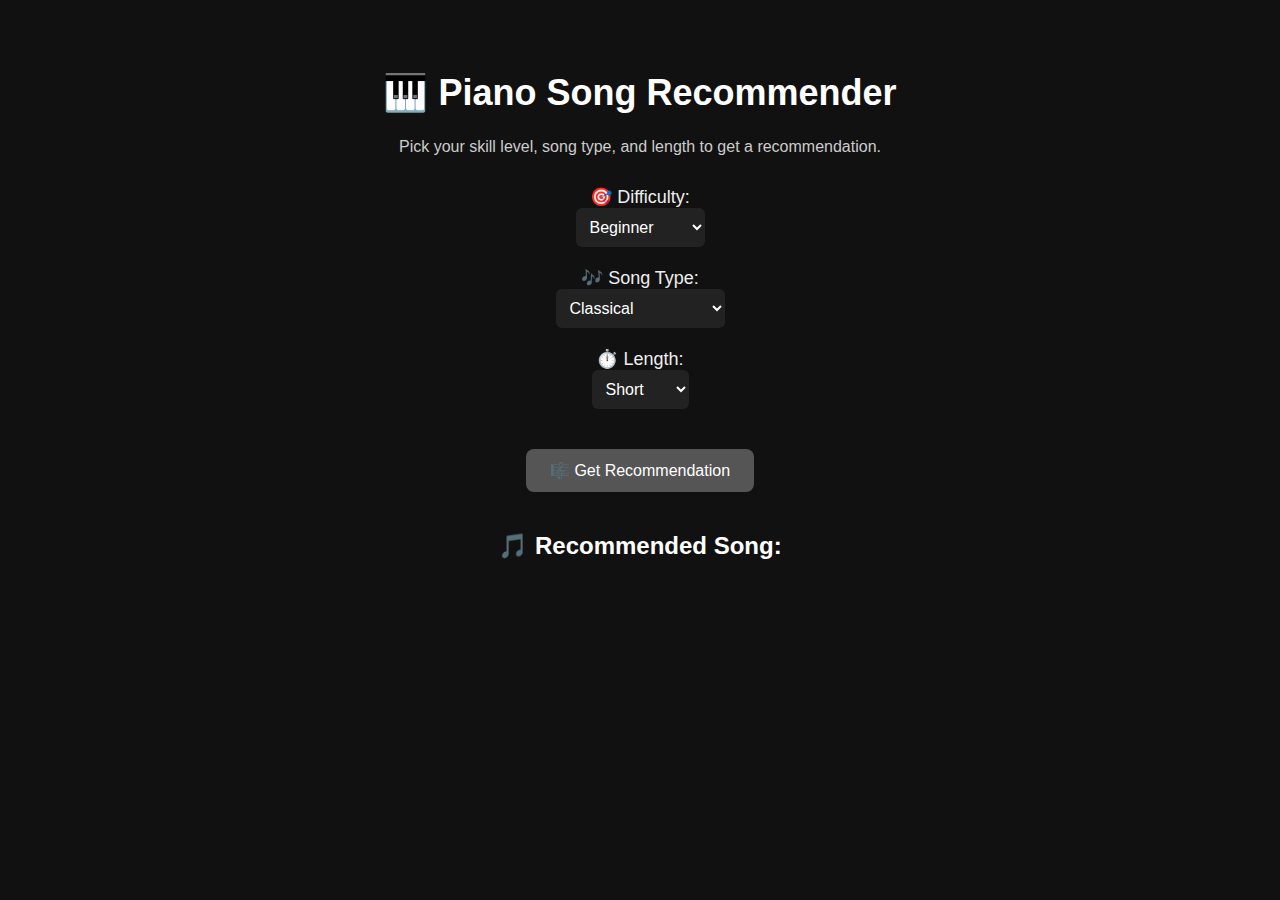
<file: webapp.html>
<!DOCTYPE html>
<html>
<head>
  <title>Piano Song Recommender</title>
</head>
<body style="background-color: #111; color: #eee; font-family: Arial, sans-serif; text-align: center; padding: 40px;">

  <h1 style="color: white; font-size: 36px;">🎹 Piano Song Recommender</h1>
  <p style="color: #ccc; font-size: 16px;">Pick your skill level, song type, and length to get a recommendation.</p>

  <form id="songForm" style="margin-top: 30px;">
    <div style="margin: 20px 0;">
      <label for="difficulty" style="font-size: 18px;">🎯 Difficulty:</label><br>
      <select id="difficulty" style="padding: 10px; font-size: 16px; background-color: #222; color: #fff; border: none; border-radius: 6px;">
        <option value="Beginner">Beginner</option>
        <option value="Intermediate">Intermediate</option>
        <option value="Advanced">Advanced</option>
      </select>
    </div>

    <div style="margin: 20px 0;">
      <label for="type" style="font-size: 18px;">🎶 Song Type:</label><br>
      <select id="type" style="padding: 10px; font-size: 16px; background-color: #222; color: #fff; border: none; border-radius: 6px;">
        <option value="Classical">Classical</option>
        <option value="Pop">Pop</option>
        <option value="Jazz">Jazz</option>
        <option value="Video Game">Video Game</option>
        <option value="Movie Soundtrack">Movie Soundtrack</option>
      </select>
    </div>

    <div style="margin: 20px 0;">
      <label for="length" style="font-size: 18px;">⏱️ Length:</label><br>
      <select id="length" style="padding: 10px; font-size: 16px; background-color: #222; color: #fff; border: none; border-radius: 6px;">
        <option value="Short">Short</option>
        <option value="Medium">Medium</option>
        <option value="Long">Long</option>
      </select>
    </div>

    <button type="button" onclick="recommendSong()" 
      style="margin-top: 20px; padding: 12px 24px; font-size: 16px; background-color: #555; color: white; border: none; border-radius: 8px; cursor: pointer;">
      🎼 Get Recommendation
    </button>
  </form>

  <h2 style="margin-top: 40px; font-size: 24px; color: white;">🎵 Recommended Song:</h2>
  <p id="recommendation" style="font-size: 20px; color: #ccc; margin-top: 10px;"></p>

  <script>
    const songDatabase = [
      // Beginner
      { title: "Minuet in G - Bach", difficulty: "Beginner", type: "Classical", length: "Short" },
      { title: "Ode to Joy - Beethoven", difficulty: "Beginner", type: "Classical", length: "Medium" },
      { title: "Canon in D (Simple) - Pachelbel", difficulty: "Beginner", type: "Classical", length: "Long" },
      { title: "Let It Be - The Beatles", difficulty: "Beginner", type: "Pop", length: "Short" },
      { title: "Someone Like You (Easy) - Adele", difficulty: "Beginner", type: "Pop", length: "Medium" },
      { title: "Bohemian Rhapsody (Easy) - Queen", difficulty: "Beginner", type: "Pop", length: "Long" },
      { title: "C Jam Blues", difficulty: "Beginner", type: "Jazz", length: "Short" },
      { title: "Blue Monk (Easy)", difficulty: "Beginner", type: "Jazz", length: "Medium" },
      { title: "Take the A Train (Easy)", difficulty: "Beginner", type: "Jazz", length: "Long" },
      { title: "Mii Channel Theme", difficulty: "Beginner", type: "Video Game", length: "Short" },
      { title: "Minecraft Theme (Calm 1)", difficulty: "Beginner", type: "Video Game", length: "Medium" },
      { title: "Zelda Theme (Easy)", difficulty: "Beginner", type: "Video Game", length: "Long" },
      { title: "City of Stars - La La Land", difficulty: "Beginner", type: "Movie Soundtrack", length: "Short" },
      { title: "My Heart Will Go On (Easy)", difficulty: "Beginner", type: "Movie Soundtrack", length: "Medium" },
      { title: "Interstellar Main Theme (Easy)", difficulty: "Beginner", type: "Movie Soundtrack", length: "Long" },

      // Intermediate
      { title: "Für Elise - Beethoven", difficulty: "Intermediate", type: "Classical", length: "Short" },
      { title: "Nocturne Op.9 No.2 - Chopin", difficulty: "Intermediate", type: "Classical", length: "Medium" },
      { title: "Moonlight Sonata 1st Mov. - Beethoven", difficulty: "Intermediate", type: "Classical", length: "Long" },
      { title: "River Flows in You - Yiruma", difficulty: "Intermediate", type: "Pop", length: "Short" },
      { title: "A Thousand Miles - Vanessa Carlton", difficulty: "Intermediate", type: "Pop", length: "Medium" },
      { title: "All of Me - John Legend", difficulty: "Intermediate", type: "Pop", length: "Long" },
      { title: "Autumn Leaves - Jazz Standard", difficulty: "Intermediate", type: "Jazz", length: "Short" },
      { title: "Fly Me to the Moon", difficulty: "Intermediate", type: "Jazz", length: "Medium" },
      { title: "Misty - Erroll Garner", difficulty: "Intermediate", type: "Jazz", length: "Long" },
      { title: "Undertale Theme", difficulty: "Intermediate", type: "Video Game", length: "Short" },
      { title: "Hollow Knight - Dirtmouth", difficulty: "Intermediate", type: "Video Game", length: "Medium" },
      { title: "Final Fantasy Main Theme", difficulty: "Intermediate", type: "Video Game", length: "Long" },
      { title: "Hedwig’s Theme - Harry Potter", difficulty: "Intermediate", type: "Movie Soundtrack", length: "Short" },
      { title: "The Avengers Theme", difficulty: "Intermediate", type: "Movie Soundtrack", length: "Medium" },
      { title: "Gladiator - Now We Are Free", difficulty: "Intermediate", type: "Movie Soundtrack", length: "Long" },

      // Advanced
      { title: "Sonata in C - Mozart", difficulty: "Advanced", type: "Classical", length: "Short" },
      { title: "Clair de Lune - Debussy", difficulty: "Advanced", type: "Classical", length: "Medium" },
      { title: "La Campanella - Liszt", difficulty: "Advanced", type: "Classical", length: "Long" },
      { title: "Bohemian Rhapsody (Full) - Queen", difficulty: "Advanced", type: "Pop", length: "Short" },
      { title: "Love Song - Sara Bareilles", difficulty: "Advanced", type: "Pop", length: "Medium" },
      { title: "Scenes from an Italian Restaurant - Billy Joel", difficulty: "Advanced", type: "Pop", length: "Long" },
      { title: "Take Five - Dave Brubeck", difficulty: "Advanced", type: "Jazz", length: "Short" },
      { title: "Spain - Chick Corea", difficulty: "Advanced", type: "Jazz", length: "Medium" },
      { title: "Giant Steps - John Coltrane", difficulty: "Advanced", type: "Jazz", length: "Long" },
      { title: "Megalovania - Undertale", difficulty: "Advanced", type: "Video Game", length: "Short" },
      { title: "One-Winged Angel - FFVII", difficulty: "Advanced", type: "Video Game", length: "Medium" },
      { title: "Chrono Trigger Medley", difficulty: "Advanced", type: "Video Game", length: "Long" },
      { title: "Inception - Time", difficulty: "Advanced", type: "Movie Soundtrack", length: "Short" },
      { title: "In the Hall of the Mountain King", difficulty: "Advanced", type: "Movie Soundtrack", length: "Medium" },
      { title: "Pirates of the Caribbean Suite", difficulty: "Advanced", type: "Movie Soundtrack", length: "Long" }
    ];

    function recommendSong() {
      const difficulty = document.getElementById("difficulty").value;
      const type = document.getElementById("type").value;
      const length = document.getElementById("length").value;

      const filtered = songDatabase.filter(song =>
        song.difficulty === difficulty &&
        song.type === type &&
        song.length === length
      );

      const recommendation = document.getElementById("recommendation");

      if (filtered.length > 0) {
        const randomSong = filtered[Math.floor(Math.random() * filtered.length)];
        recommendation.textContent = `${randomSong.title} (${randomSong.difficulty}, ${randomSong.type}, ${randomSong.length})`;
      } else {
        recommendation.textContent = "😢 No matching songs found. Try a different combo!";
      }
    }
  </script>
</body>
</html>
</file>
